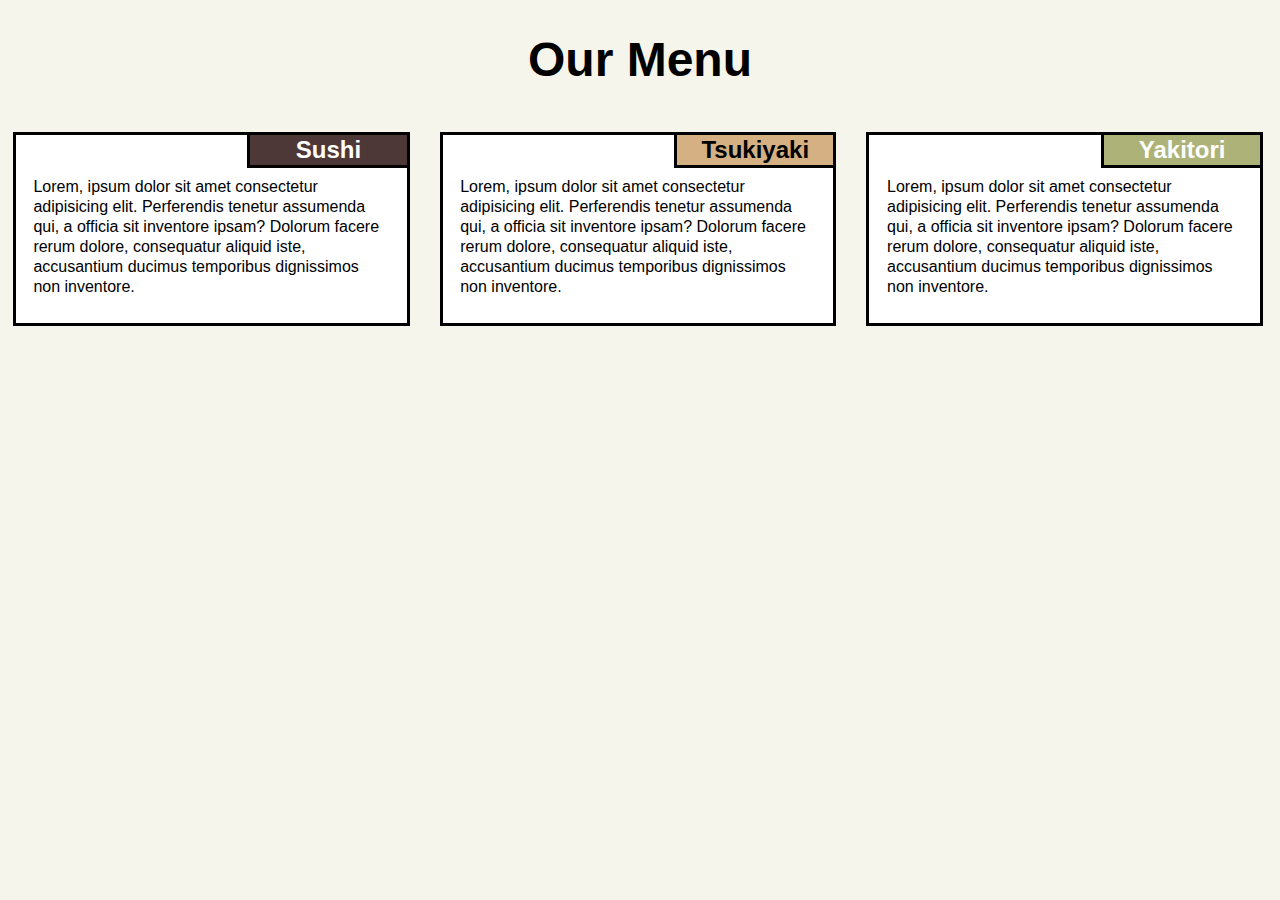
<file: index.html>
<!DOCTYPE html>
<html lang="en">
  <head>
    <meta charset="UTF-8" />
    <meta name="viewport" content="width=device-width, initial-scale=1.0" />
    <title>Assignment Solution For Module 2</title>
    <link rel="stylesheet" href="css/style.css" />
  </head>
  <body>
    <header>
      <h1>Our Menu</h1>
    </header>
    <article>
      <div class="box">
        <h2 class="sub_heading sh1">Sushi</h2>
        <p class="description">
          Lorem, ipsum dolor sit amet consectetur adipisicing elit. Perferendis
          tenetur assumenda qui, a officia sit inventore ipsam? Dolorum facere
          rerum dolore, consequatur aliquid iste, accusantium ducimus temporibus
          dignissimos non inventore.
        </p>
      </div>
      <div class="box">
        <h2 class="sub_heading sh2">Tsukiyaki</h2>
        <p class="description">
          Lorem, ipsum dolor sit amet consectetur adipisicing elit. Perferendis
          tenetur assumenda qui, a officia sit inventore ipsam? Dolorum facere
          rerum dolore, consequatur aliquid iste, accusantium ducimus temporibus
          dignissimos non inventore.
        </p>
      </div>
      <div class="box box-full">
        <h2 class="sub_heading sh3">Yakitori</h2>
        <p class="description">
          Lorem, ipsum dolor sit amet consectetur adipisicing elit. Perferendis
          tenetur assumenda qui, a officia sit inventore ipsam? Dolorum facere
          rerum dolore, consequatur aliquid iste, accusantium ducimus temporibus
          dignissimos non inventore.
        </p>
      </div>
    </article>
  </body>
</html>
</file>
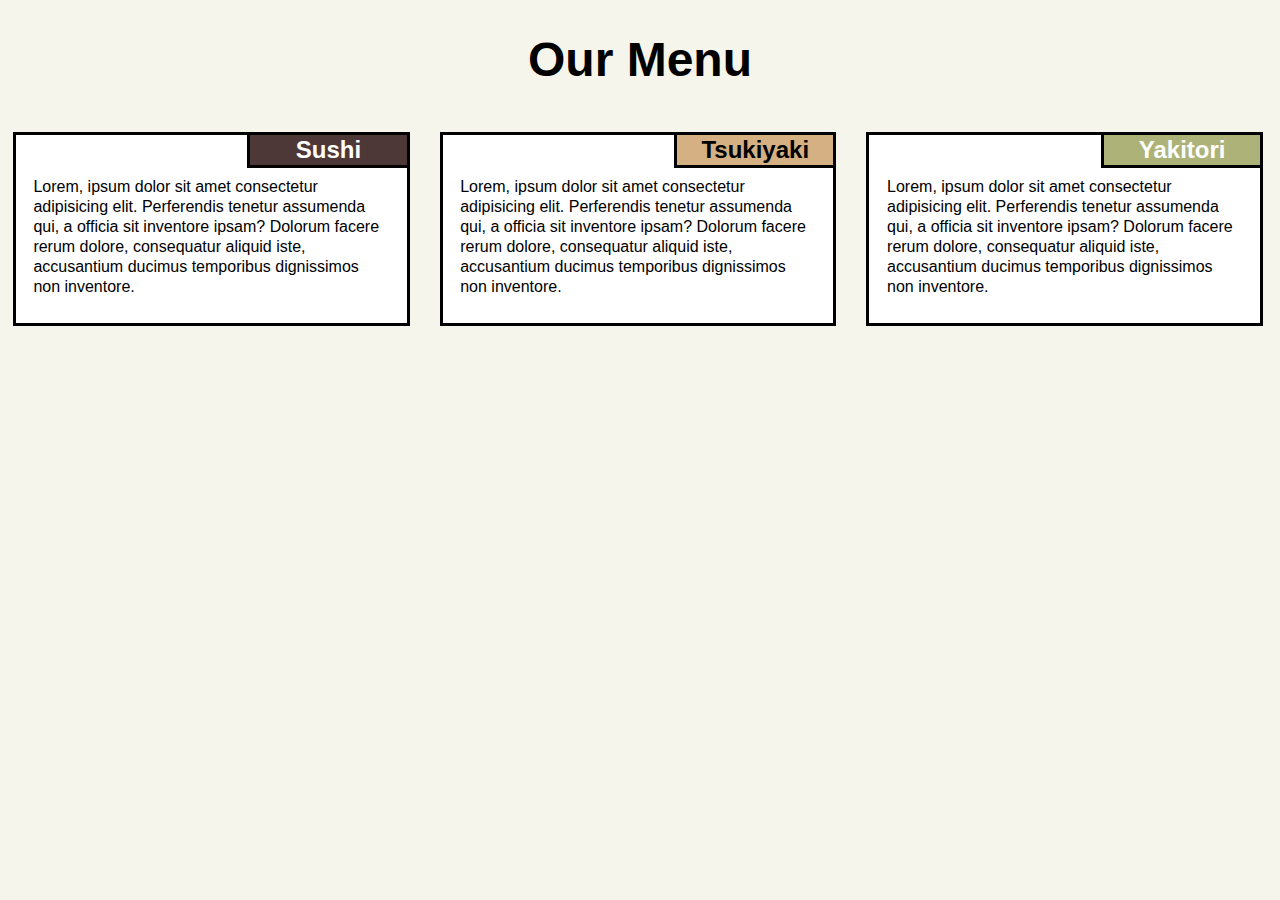
<file: module2-solution/index.html>
<!DOCTYPE html>
<html lang="en">
  <head>
    <meta charset="UTF-8" />
    <meta name="viewport" content="width=device-width, initial-scale=1.0" />
    <title>Assignment Solution For Module 2</title>
    <link rel="stylesheet" href="/css/style.css" />
  </head>
  <body>
    <header>
      <h1>Our Menu</h1>
    </header>
    <article>
      <div class="box">
        <h2 class="sub_heading sh1">Sushi</h2>
        <p class="description">
          Lorem, ipsum dolor sit amet consectetur adipisicing elit. Perferendis
          tenetur assumenda qui, a officia sit inventore ipsam? Dolorum facere
          rerum dolore, consequatur aliquid iste, accusantium ducimus temporibus
          dignissimos non inventore.
        </p>
      </div>
      <div class="box">
        <h2 class="sub_heading sh2">Tsukiyaki</h2>
        <p class="description">
          Lorem, ipsum dolor sit amet consectetur adipisicing elit. Perferendis
          tenetur assumenda qui, a officia sit inventore ipsam? Dolorum facere
          rerum dolore, consequatur aliquid iste, accusantium ducimus temporibus
          dignissimos non inventore.
        </p>
      </div>
      <div class="box box-full">
        <h2 class="sub_heading sh3">Yakitori</h2>
        <p class="description">
          Lorem, ipsum dolor sit amet consectetur adipisicing elit. Perferendis
          tenetur assumenda qui, a officia sit inventore ipsam? Dolorum facere
          rerum dolore, consequatur aliquid iste, accusantium ducimus temporibus
          dignissimos non inventore.
        </p>
      </div>
    </article>
  </body>
</html>
</file>
<file: css/style.css>
body {
    padding: 0%;
    margin: 0%;
    background-color: rgb(245, 245, 236);
    font-family: sans-serif;
}

header {
    font-size: 150%;
    text-align: center;
}

.box {
    display: inline-block;
    box-sizing: border-box;
    width: 31%;
    height: auto;
    background-color: rgb(255, 255, 255);
    border: 3px solid black;
    margin: 1%;
}

.sub_heading {
    float: right;
    border: 3px solid black;
    border-top-width: 0px;
    border-right-width: 0px;
    background-color: orange;
    padding: 0.2% 5%;
    margin: 0% 0.5%;
    width: 30%;
    margin: 0%;
    text-align: center;
    overflow: hidden;
}

.sh1 {
    background-color: rgb(78, 55, 55);
    color: white;
}

.sh2 {
    background-color: rgb(212, 176, 130);
}

.sh3 {
    background-color: rgb(173, 179, 120);
    color: rgb(255, 255, 255)
}

.description {
    clear: both;
    padding: 2.5% 4.5%;
    line-height: 125%;
}

@media only screen and (max-width: 991px) and (min-width: 768px) {
    .box {
        width: 47.6%;
        height: auto;
    }

    .box-full {
        width: auto;
    }
}

@media only screen and (max-width: 767px) {
    .box {
        width: auto;
        height: auto;
        margin: 2.5% 5%;
    }

    .box-full {
        width: auto;
    }
}
</file>
